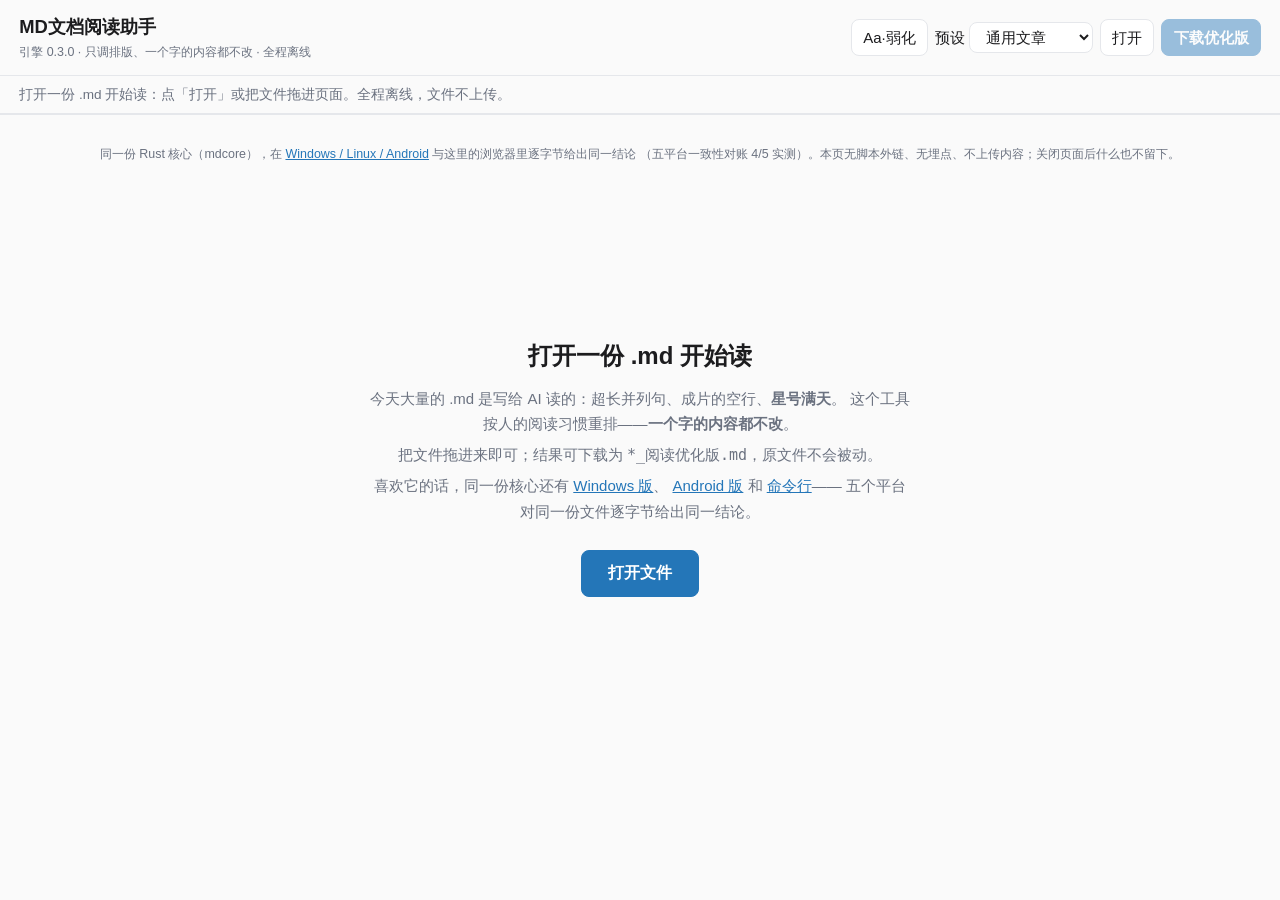
<file: index.html>
<!doctype html>
<html lang="zh">
<head>
<meta charset="utf-8">
<meta name="viewport" content="width=device-width, initial-scale=1">
<title>MD文档阅读助手 · Web</title>
<meta name="description" content="把写给 AI 的 .md 按人的阅读习惯重排——只调排版、一个字的内容都不改。完全离线运行。">
<link rel="stylesheet" href="style.css?v=8">
<link rel="icon" href="data:image/svg+xml,%3Csvg xmlns='http://www.w3.org/2000/svg' viewBox='0 0 32 32'%3E%3Crect width='32' height='32' rx='6' fill='%232476b8'/%3E%3Crect x='9' y='6' width='2.5' height='20' fill='white'/%3E%3Crect x='14' y='8' width='11' height='2.2' fill='white'/%3E%3Crect x='14' y='13' width='11' height='2.2' fill='white'/%3E%3Crect x='14' y='18' width='11' height='2.2' fill='white'/%3E%3Crect x='14' y='23' width='8' height='2.2' fill='white'/%3E%3C/svg%3E">
</head>
<body>
<header>
  <div class="brand">
    <h1>MD文档阅读助手</h1>
    <span class="sub" id="engineLine">引擎加载中… · 只调排版、一个字的内容都不改 · 全程离线</span>
  </div>
  <nav id="actions" hidden>
    <button id="btnMode" class="ghost" title="语法符号三档：原样 → 弱化 → 隐藏">Aa·弱化</button>
    <label class="ghost" id="presetWrap">预设
      <select id="preset"></select>
    </label>
    <button id="btnOpen" class="ghost">打开</button>
    <button id="btnDownload" class="primary" disabled>下载优化版</button>
    <input type="file" id="fileInput" accept=".md,.markdown,text/markdown,text/plain" hidden>
  </nav>
</header>

<div id="status" class="status">正在加载排版引擎（WebAssembly，一次性）…</div>

<main id="main" hidden>
  <nav class="tabs" role="tablist">
    <button class="tab active" data-tab="read">阅读</button>
    <button class="tab" data-tab="changes">改动</button>
    <button class="tab" data-tab="score">评分</button>
  </nav>

  <section id="panel-read" class="panel active">
    <article id="reading" class="reading"></article>
  </section>

  <section id="panel-changes" class="panel">
    <div id="changes"></div>
  </section>

  <section id="panel-score" class="panel">
    <div id="score"></div>
  </section>
</main>

<div id="dropzone" hidden>
  <div class="dz-inner">
    <p class="dz-title">松手，打开这份 .md</p>
    <p class="dz-sub">只读它的内容；你的文件不会上传到任何地方</p>
  </div>
</div>

<footer>
  <p>同一份 Rust 核心（mdcore），在
    <a href="https://github.com/chentaoxing/mdreader/releases">Windows / Linux / Android</a> 与这里的浏览器里逐字节给出同一结论
    （五平台一致性对账 4/5 实测）。本页无脚本外链、无埋点、不上传内容；关闭页面后什么也不留下。</p>
</footer>

<script type="module" src="app.js?v=8"></script>
</body>
</html>
</file>
<file: style.css>
/* MD文档阅读助手 Web 版。配色与桌面壳同一套语义：浅色为默认，跟随系统。 */
:root {
  --bg: #fafafa;
  --fg: #1c1c1e;
  --muted: #6b7280;
  --line: #e5e7eb;
  --card: #ffffff;
  --accent: #2476b8;
  --accent-fg: #ffffff;
  --dim: #9ca3af;
  --code-bg: #eef2ff;
  --quote: #d1d5db;
  --ok: #166534;
  --bad: #991b1b;
}
@media (prefers-color-scheme: dark) {
  :root {
    --bg: #101214;
    --fg: #e6e6e6;
    --muted: #9aa3ad;
    --line: #2a2e33;
    --card: #171a1d;
    --accent: #6db3e8;
    --accent-fg: #0c1216;
    --dim: #5b636b;
    --code-bg: #1f242b;
    --quote: #3a4046;
    --ok: #86d99a;
    --bad: #f09a9a;
  }
}
* { box-sizing: border-box; }
body {
  margin: 0; background: var(--bg); color: var(--fg);
  font: 15px/1.7 -apple-system, "Segoe UI", "Microsoft YaHei", Helvetica, Arial, sans-serif;
}
header {
  display: flex; flex-wrap: wrap; gap: .5rem 1rem; align-items: center; justify-content: space-between;
  padding: .7rem 1.2rem; border-bottom: 1px solid var(--line); position: sticky; top: 0;
  background: var(--bg); z-index: 5;
}
h1 { font-size: 1.15rem; margin: 0; }
.sub { color: var(--muted); font-size: .78rem; display: block; }
nav#actions { display: flex; gap: .45rem; align-items: center; flex-wrap: wrap; }
button, select {
  font: inherit; border-radius: 8px; cursor: pointer;
  border: 1px solid var(--line); background: var(--card); color: var(--fg);
  padding: .3rem .7rem;
}
button.primary { background: var(--accent); color: var(--accent-fg); border-color: var(--accent); font-weight: 600; }
button:disabled { opacity: .45; cursor: default; }
button.ghost:hover:not(:disabled), select:hover { border-color: var(--accent); }
.status {
  padding: .45rem 1.2rem; font-size: .85rem; border-bottom: 1px solid var(--line);
  color: var(--muted); min-height: 1.9em;
}
.status.ok { color: var(--ok); }
.status.bad { color: var(--bad); }

main { max-width: 56rem; margin: 0 auto; padding: 0 1rem 3rem; }
.tabs { display: flex; gap: .2rem; border-bottom: 1px solid var(--line); margin-top: .6rem; }
.tab {
  border: none; background: none; padding: .55rem 1.1rem; color: var(--muted);
  border-bottom: 2px solid transparent; border-radius: 0;
}
.tab.active { color: var(--accent); border-bottom-color: var(--accent); font-weight: 600; }
.panel { display: none; padding-top: .5rem; }
.panel.active { display: block; }

/* 阅读视图 */
.reading { padding: .5rem 0 2rem; }
.reading h1, .reading h2, .reading h3, .reading h4 {
  line-height: 1.35; margin: 1.6rem 0 .5rem; font-weight: 700;
}
.reading h1 { font-size: 1.65rem; } .reading h2 { font-size: 1.35rem; }
.reading h3 { font-size: 1.15rem; } .reading h4 { font-size: 1.02rem; }
.reading p { margin: .55rem 0; }
.reading ul { list-style: none; padding-left: 1.1rem; margin: .4rem 0; }
.reading li { margin: .22rem 0; display: flex; gap: .55rem; }
.reading li .bullet { flex: none; width: 1.1rem; text-align: center; }
.reading li.task-done .bullet { color: var(--accent); }
.reading blockquote {
  margin: .6rem 0; padding: .15rem 0 .15rem .9rem;
  border-left: 3px solid var(--quote); color: var(--muted);
  margin-left: calc(var(--depth, 0) * 12px);
}
.reading pre {
  background: var(--code-bg); border-radius: 8px; padding: .8rem .9rem;
  overflow-x: auto; font: .84rem/1.55 ui-monospace, Menlo, Consolas, monospace;
  margin: .6rem 0; white-space: pre;
}
.reading pre .lang { color: var(--muted); font-size: .72rem; display: block; }
.reading .meta {
  background: color-mix(in srgb, var(--code-bg) 60%, transparent);
  border-radius: 8px; padding: .6rem .9rem; margin: .6rem 0;
  font: .78rem/1.6 ui-monospace, Menlo, Consolas, monospace; color: var(--muted);
}
.reading .meta .cap { font-family: inherit; font-size: .72rem; letter-spacing: .05em; }
.reading hr { border: none; border-top: 1px solid var(--quote); margin: 1.4rem 0; }
.reading table { border-collapse: collapse; width: 100%; margin: .7rem 0; font-size: .9rem; display: block; overflow-x: auto; }
.reading th, .reading td { border: 1px solid var(--line); padding: .35rem .6rem; text-align: left; }
.reading th { background: var(--code-bg); font-weight: 700; }
.sym { color: var(--dim); }               /* 弱化档的语法符号 */
b, strong { font-weight: 700; }            /* 隐藏档的粗体 */
a { color: var(--accent); }
code.inline { background: var(--code-bg); border-radius: 4px; padding: .06rem .3rem; font: .88em ui-monospace, Menlo, Consolas, monospace; }

/* 改动页 */
.rule { display: flex; gap: .7rem; align-items: flex-start; padding: .55rem 0; border-bottom: 1px solid var(--line); }
.rule input[type=checkbox] { margin-top: .3rem; }
.rule .body { flex: 1; }
.rule .id { font-family: ui-monospace, Menlo, Consolas, monospace; font-size: .8rem; }
.rule .reason { color: var(--muted); font-size: .82rem; }
.rule .count { flex: none; color: var(--muted); font-size: .82rem; margin-top: .25rem; }
.rule.rejected { color: var(--muted); }
.rule.rejected .id { text-decoration: line-through; }
.changes-cap { color: var(--muted); font-size: .85rem; margin: .8rem 0 .3rem; }

/* 评分页 */
.score-big { display: flex; align-items: baseline; gap: .6rem; margin: 1rem 0 .4rem; }
.score-big .n { font-size: 3rem; font-weight: 700; }
.score-big .prev { color: var(--muted); }
table.score { border-collapse: collapse; width: 100%; max-width: 30rem; margin: .8rem 0; }
table.score td, table.score th { border: 1px solid var(--line); padding: .35rem .7rem; text-align: right; }
table.score th { text-align: left; font-weight: 600; }
.checksums { font: .78rem/1.8 ui-monospace, Menlo, Consolas, monospace; color: var(--muted); word-break: break-all; }

/* 拖拽遮罩（[hidden] 必须显式压过 display:flex，否则遮罩永远可见——实测踩中） */
#dropzone {
  position: fixed; inset: 0; background: color-mix(in srgb, var(--accent) 12%, var(--bg));
  border: 3px dashed var(--accent); z-index: 20;
  display: flex; align-items: center; justify-content: center; text-align: center;
}
#dropzone[hidden] { display: none; }
.dz-title { font-size: 1.5rem; font-weight: 700; margin: 0 0 .4rem; }
.dz-sub { color: var(--muted); margin: 0; }

/* 打开前的引导 */
#intro { max-width: 56rem; margin: 14vh auto 0; padding: 0 1.5rem; text-align: center; }
#intro h2 { font-size: 1.5rem; margin: 0 0 .6rem; }
#intro p { color: var(--muted); max-width: 34rem; margin: .3rem auto; }
#intro .btns { margin-top: 1.6rem; display: flex; gap: .8rem; justify-content: center; }
#intro .big { font-size: 1.02rem; padding: .55rem 1.6rem; }

footer {
  border-top: 1px solid var(--line); color: var(--muted); font-size: .78rem;
  padding: 1rem 1.2rem 2rem; text-align: center;
}
footer a { color: var(--accent); }
</file>
